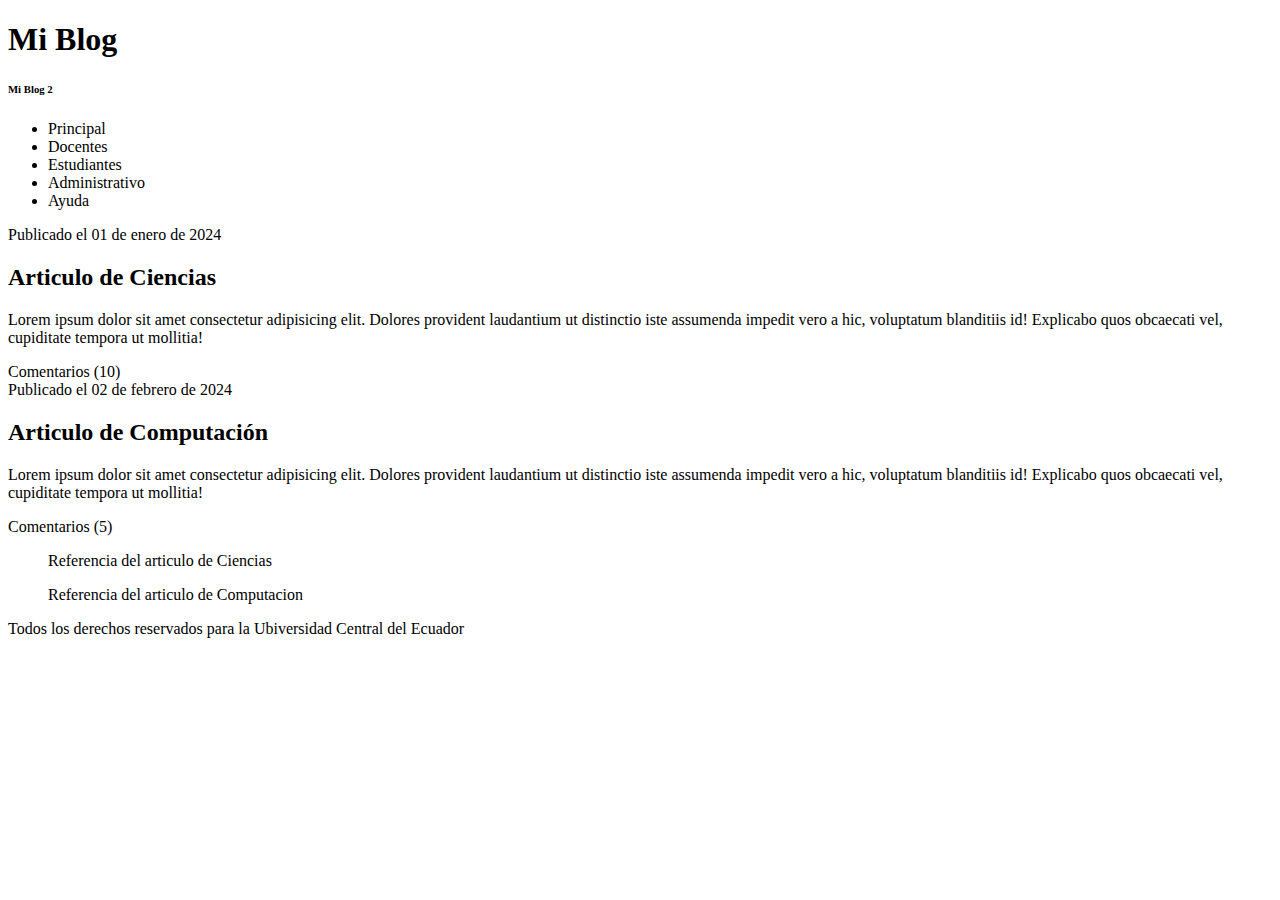
<file: index.html>
<!DOCTYPE html>
<html lang="en">

<head>
    <meta charset="UTF-8">
    <meta name="viewport" content="width=device-width, initial-scale=1.0">
    <title>Document</title>
</head>

<body>
    <!-- Elementos principales de una pagina html-->
    <header>
        <h1> Mi Blog</h1> <!-- Titulo principal -->
        <h6> Mi Blog 2</h6> <!-- Subtitulo -->

    </header>

    <nav>
        <!-- Menu de navegacion -->

        <ul> <!-- Lista de elementos-->
            <li> Principal </li>
            <li> Docentes </li>
            <li> Estudiantes </li>
            <li> Administrativo </li>
            <li> Ayuda </li>
        </ul>
    </nav>

    <section>
        <article>
            <time datetime="01-01-2024"> Publicado el 01 de enero de 2024</time>
            <h2> Articulo de Ciencias</h2>
            <p> Lorem ipsum dolor sit amet consectetur adipisicing elit. Dolores provident laudantium ut distinctio iste
                assumenda impedit vero a hic, voluptatum blanditiis id! Explicabo quos obcaecati vel, cupiditate tempora
                ut mollitia! </p>
            <footer> Comentarios (10)</footer>
        </article>
        <article>
            <time datetime="02-02-2024"> Publicado el 02 de febrero de 2024</time>
            <h2> Articulo de Computación</h2>
            <p> Lorem ipsum dolor sit amet consectetur adipisicing elit. Dolores provident laudantium ut distinctio iste
                assumenda impedit vero a hic, voluptatum blanditiis id! Explicabo quos obcaecati vel, cupiditate tempora
                ut mollitia! </p>
            <footer> Comentarios (5)</footer>
        </article>

    </section>

    <aside>
        <!-- Elementos secundarios de la pagina -->
       <blockquote cite="http://miblog/Ciencias"> Referencia del articulo de Ciencias</blockquote>
       <blockquote cite="http://miblog/Computación"> Referencia del articulo de Computacion</blockquote>
    </aside>
    <footer>
        Todos los derechos reservados para la Ubiversidad Central del Ecuador
    </footer>
</body>

</html>
</file>
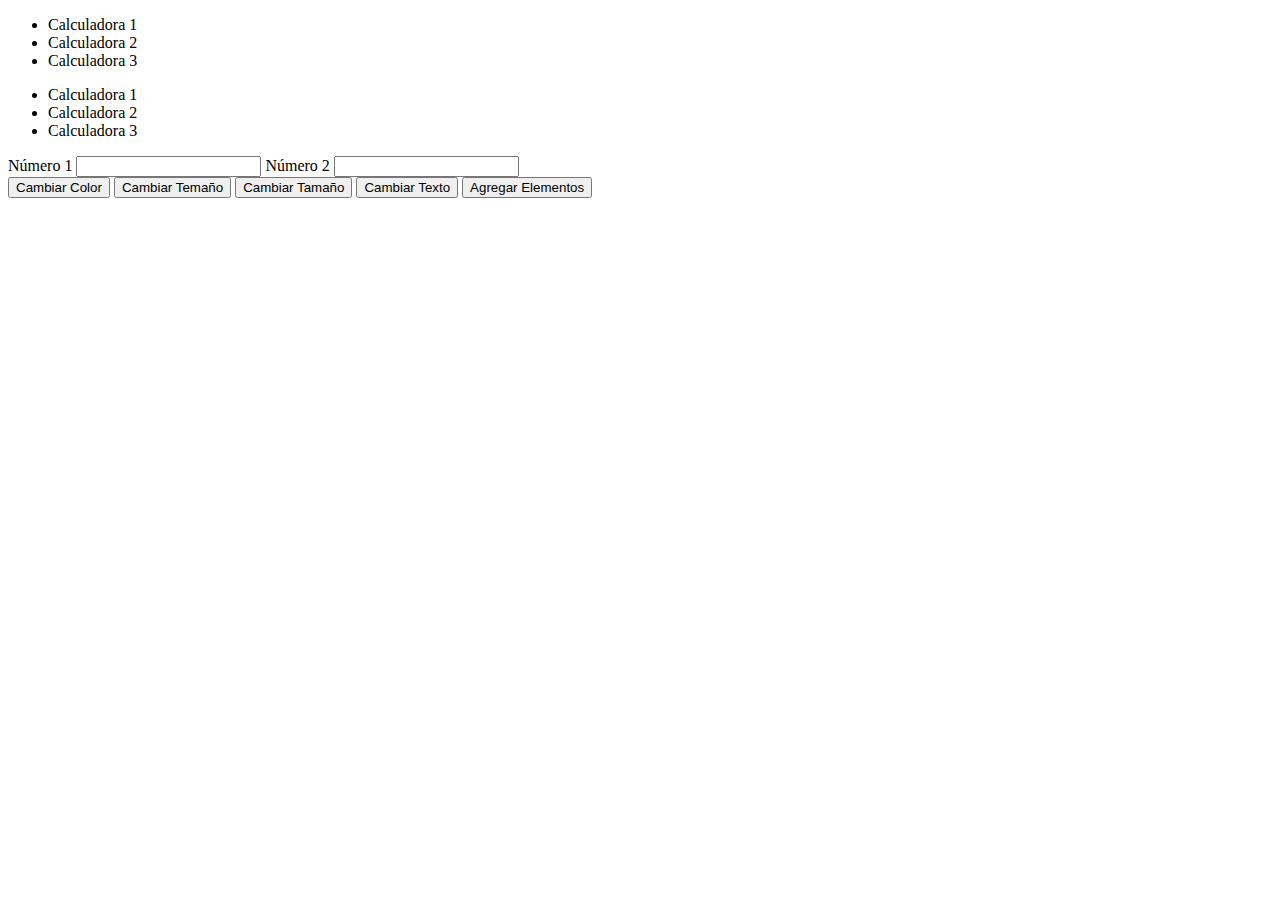
<file: html/calculadora.html>
<!DOCTYPE html>
<html lang="en">
<!--Declaración en linea de JS-->

<head>
    <meta charset="UTF-8">
    <meta name="viewport" content="width=device-width, initial-scale=1.0">
    <title>Declaraci&#243;n en linea de JS</title>
    <header>

    </header>
    <nav></nav>
    <ul id="idmenu">
        <li>Calculadora 1</li>
        <li>Calculadora 2</li>
        <li>Calculadora 3</li>
    </ul>
    <nav>
        <ul id="idmenu">
            <li>Calculadora 1</li>
            <li>Calculadora 2</li>
            <li>Calculadora 3</li>
        </ul>
    </nav>
    <section>
        <label id="label1" for="numero1">N&#250;mero 1</label>
        <input type="number" id="numero1">
        <label id="label2" for="numero2">N&#250;mero 2</label>
        <input type="number" id="numero2">
        <br>
        <!--Declaración en linea de funciones js-->
        <button onclick="document.getElementById('label1').style.color = 'yellow'">Cambiar Color</button>
        <button onclick="document.getElementById('label1').style.fontSize = '40px'">Cambiar Tema&#241;o</button>
        <button onclick="document.getElementById('label1').style.fontSize = '40px'">Cambiar Tama&#241;o</button>
        <button onclick="document.getElementById('label1').innerText='Nuevo Valor'">Cambiar Texto</button>
        <button
            onclick="document.getElementById('idmenu').innerHTML=document.getElementById('idmenu').innerHTML+'<li>Calculadora 4</li>'">Agregar
            Elementos</button>
    </section>
    <footer>

    </footer>
    <footer></footer>
</head>

<body>

</body>
</file>
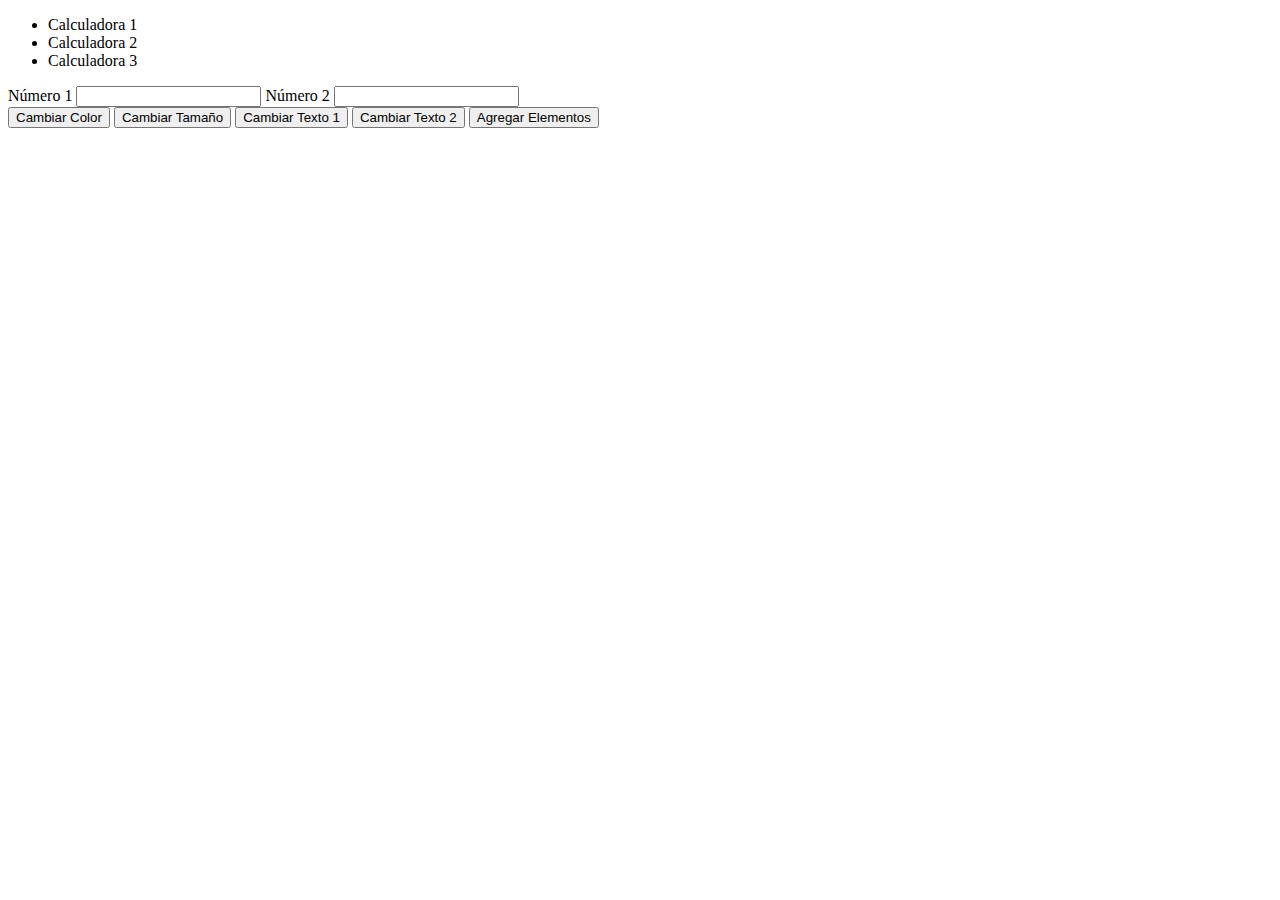
<file: html/calculadoraexterna.html>
<!DOCTYPE html>
<html lang="en">
<!--Declaración en externa de JS-->
<head>
    <meta charset="UTF-8">
    <meta name="viewport" content="width=device-width, initial-scale=1.0">
    <title>Declaraci&#243;n en externa de JS</title>
    <header>
        <!--Declaración externa de js-->
        <script src="../js/jsexterno.js"> </script>
    </header>
    <nav>
        <ul id="idmenu">
            <li>Calculadora 1</li>
            <li>Calculadora 2</li>
            <li>Calculadora 3</li>
        </ul>
    </nav>
    <section>
        <label id="label1" for="numero1">N&#250;mero 1</label>
        <input type="number" id="numero1">
        <label id="label2" for="numero2">N&#250;mero 2</label>
        <input type="number" id="numero2">
        <br>
        <button onclick="cambiarColor('label1','blue')">Cambiar Color</button>
        <button onclick="cambiarTamanio('label2','50px')">Cambiar Tama&#241;o</button>
        <button onclick="cambiarTexto('label1','Valor modificado 1')">Cambiar Texto 1</button>
        <button onclick="cambiarTexto('label2','Valor modificado 2')">Cambiar Texto 2</button>
        <button onclick="agregarElementos('idmenu','<li>Calculadora 4</li>')">Agregar Elementos</button>
    </section>
    <footer>
    </footer>
</head>
<body>
</body>
</html>
</file>
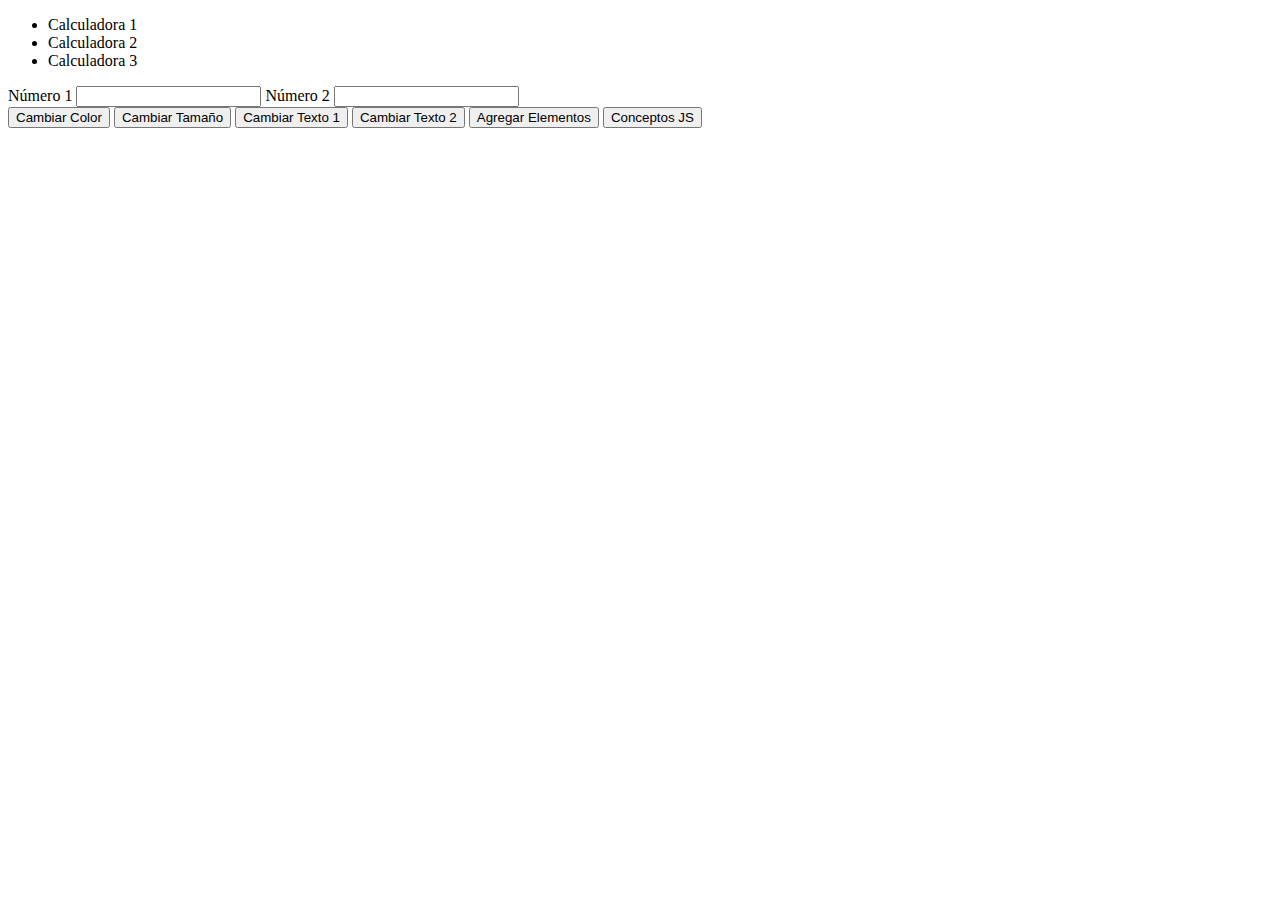
<file: html/calculadoraexternalambda.html>
<!DOCTYPE html>
<html lang="en">
<!--Declaración en externa de JS-->
<head>
    <meta charset="UTF-8">
    <meta name="viewport" content="width=device-width, initial-scale=1.0">
    <title>Declaraci&#243;n en externa de JS</title>
    <header>
        <!--Declaración externa de js-->
        <script src="../js/jsexternolambda.js"> </script>
    </header>
    <nav>
        <ul id="idmenu">
            <li>Calculadora 1</li>
            <li>Calculadora 2</li>
            <li>Calculadora 3</li>
        </ul>
    </nav>
    <section>
        <label id="label1" for="numero1">N&#250;mero 1</label>
        <input type="number" id="numero1">
        <label id="label2" for="numero2">N&#250;mero 2</label>
        <input type="number" id="numero2">
        <br>
        <button onclick="cambiarColor('label1','blue')">Cambiar Color</button>
        <button onclick="cambiarTamanio('label2','50px')">Cambiar Tama&#241;o</button>
        <button onclick="cambiarTexto('label1','Valor modificado 1')">Cambiar Texto 1</button>
        <button onclick="cambiarTexto('label2','Valor modificado 2')">Cambiar Texto 2</button>
        <button onclick="agregarElementos('idmenu','<li>Calculadora 4</li>')">Agregar Elementos</button>
        <button onclick="conceptosJS()">Conceptos JS</button>
        
    </section>
    <footer>
    </footer>
</head>
<body>
</body>
</html>
</file>
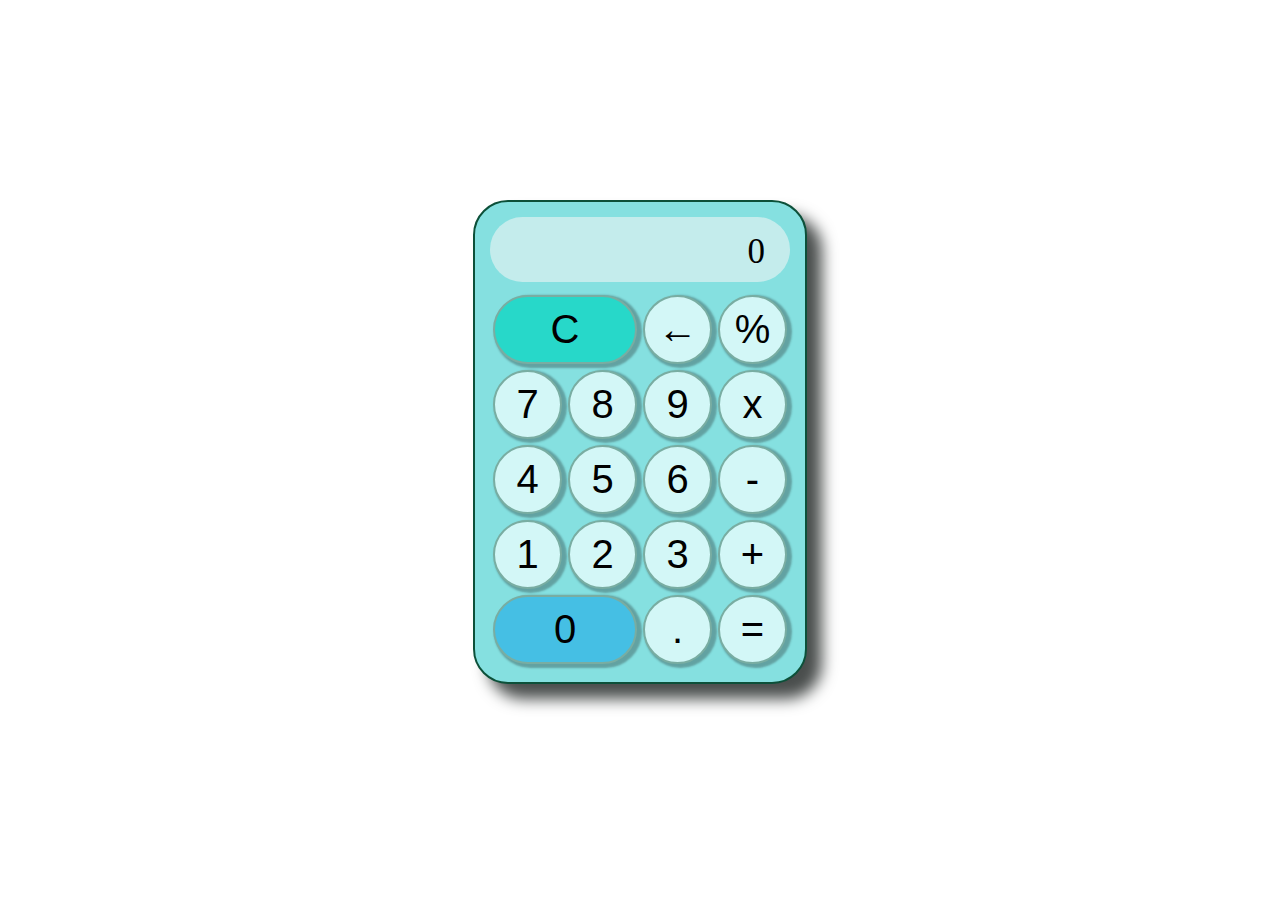
<file: html/calculadorafinal.html>
<!DOCTYPE html>
<html lang="en">

<head>
    <meta charset="UTF-8">
    <meta name="viewport" content="width=device-width, initial-scale=1.0">
    <title>Calculadora Final</title>
    <link rel="stylesheet" href="../css/estilos.css">
    <script src="../js/calculadora.js" defer></script>
</head>

<body>
    <header></header>
    <nav></nav>
    <section>
        <div class="container">
            <div class="calculadora">
                <div id="id-display" class="display">
                    0
                </div>
                <button id="teclac" onclick="limpiar()">C</button>
                <button onclick="recibirValor('')">&larr;</button>
                <button onclick="evaluarOperacion('%')">%</button>
                <button onclick="recibirValor('7')">7</button>
                <button onclick="recibirValor('8')">8</button>
                <button onclick="recibirValor('9')">9</button>
                <button onclick="evaluarOperacion('*')">x</button>
                <button onclick="recibirValor('4')">4</button>
                <button onclick="recibirValor('5')">5</button>
                <button onclick="recibirValor('6')">6</button>
                <button onclick="evaluarOperacion('-')">-</button>
                <button onclick="recibirValor('1')">1</button>
                <button onclick="recibirValor('2')">2</button>
                <button onclick="recibirValor('3')">3</button>
                <button onclick="evaluarOperacion('+')">+</button>
                <button id="tecla0" onclick="recibirValor('0')">0</button>
                <button onclick="recibirValor('.')">.</button>
                <button onclick="igual()">=</button>
            </div>
            <div class="propagandas"></div>
        </div>
    </section>
    <footer></footer>
</body>

</html>
</file>
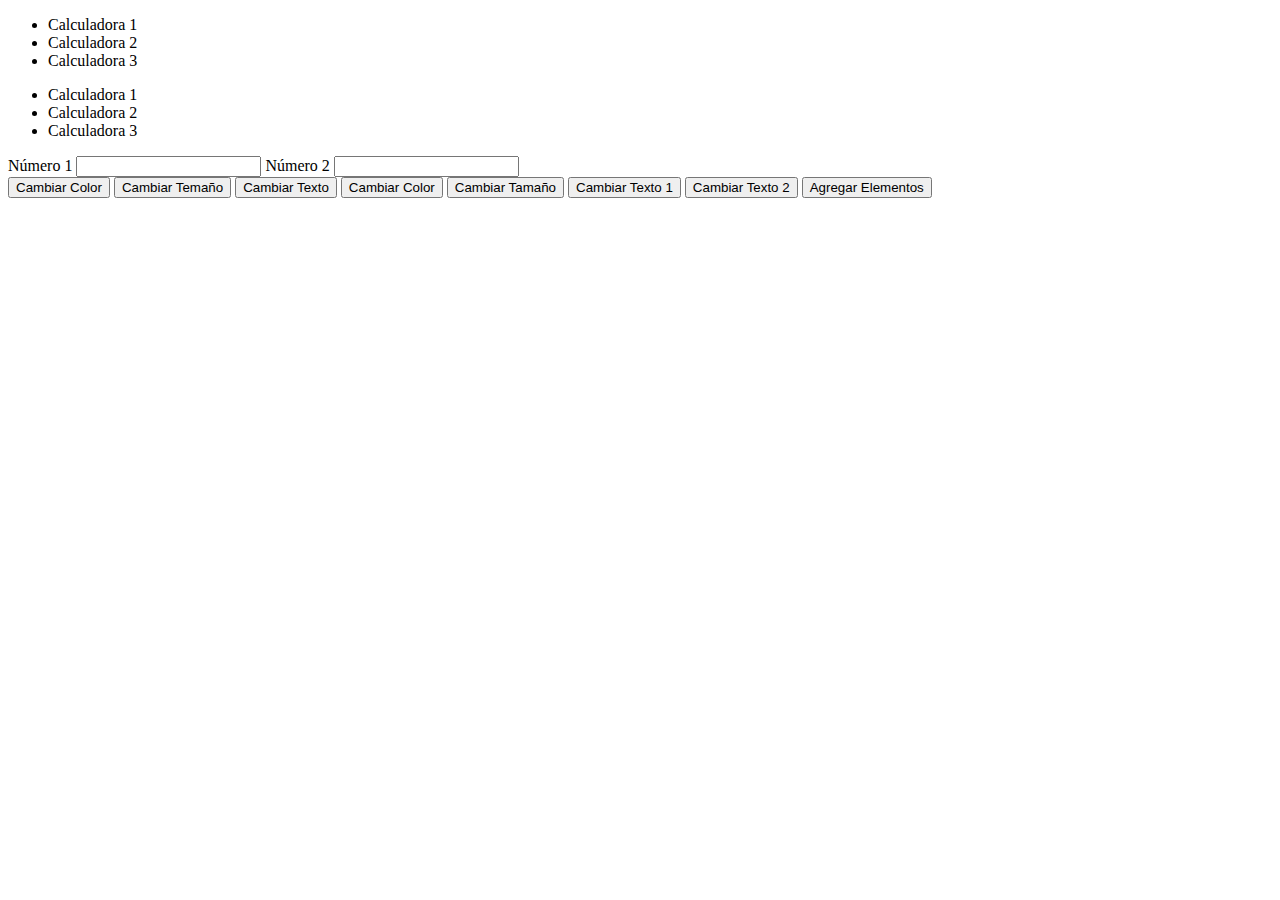
<file: html/calculadorainterna.html>
<!DOCTYPE html>
<html lang="en">
<!--Declaración interna de JS-->
<head>
    <meta charset="UTF-8">
    <meta name="viewport" content="width=device-width, initial-scale=1.0">
    <title>Declaraci&#243;n interna de JS</title>
    <header>

        <script>
            /*Declaración interna de js*/
            function cambiarTexto(idelemento, valor) {
                document.getElementById(idelemento).innerText = valor
            }
            function cambiarColor(idelemento, color) {
                document.getElementById(idelemento).style.color = color;
            }
            function cambiarTamanio(idelemento, tamanio) {
                document.getElementById(idelemento).style.fontSize = tamanio;
            }
            function agregarElementos(idelemento, elementohtml) {
                document.getElementById(idelemento).innerHTML = document.getElementById(idelemento).innerHTML + elementohtml
            }
        </script>
    </header>
    <nav></nav>
    <ul id="idmenu">
        <li>Calculadora 1</li>
        <li>Calculadora 2</li>
        <li>Calculadora 3</li>
    </ul>
    <nav>
        <ul id="idmenu">
            <li>Calculadora 1</li>
            <li>Calculadora 2</li>
            <li>Calculadora 3</li>
        </ul>
    </nav>
    <section>
        <label id="label1" for="numero1">N&#250;mero 1</label>
        <input type="number" id="numero1">
        <label id="label2" for="numero2">N&#250;mero 2</label>
        <input type="number" id="numero2">
        <br>
        <button onclick="document.getElementById('label1').style.color = 'yellow'">Cambiar Color</button>
        <button onclick="document.getElementById('label1').style.fontSize = '40px'">Cambiar Tema&#241;o</button>
        <button onclick="document.getElementById('label1').innerText='Nuevo Valor'">Cambiar Texto</button>
        <button onclick="cambiarColor('label1','blue')">Cambiar Color</button>
        <button onclick="cambiarTamanio('label2','50px')">Cambiar Tama&#241;o</button>
        <button onclick="cambiarTexto('label1','Valor modificado 1')">Cambiar Texto 1</button>
        <button onclick="cambiarTexto('label2','Valor modificado 2')">Cambiar Texto 2</button>
        <button onclick="agregarElementos('idmenu','<li>Calculadora 4</li>')">Agregar Elementos</button>
    </section>
    <footer>
    </footer>
    <footer></footer>
</head>

<body>
</file>
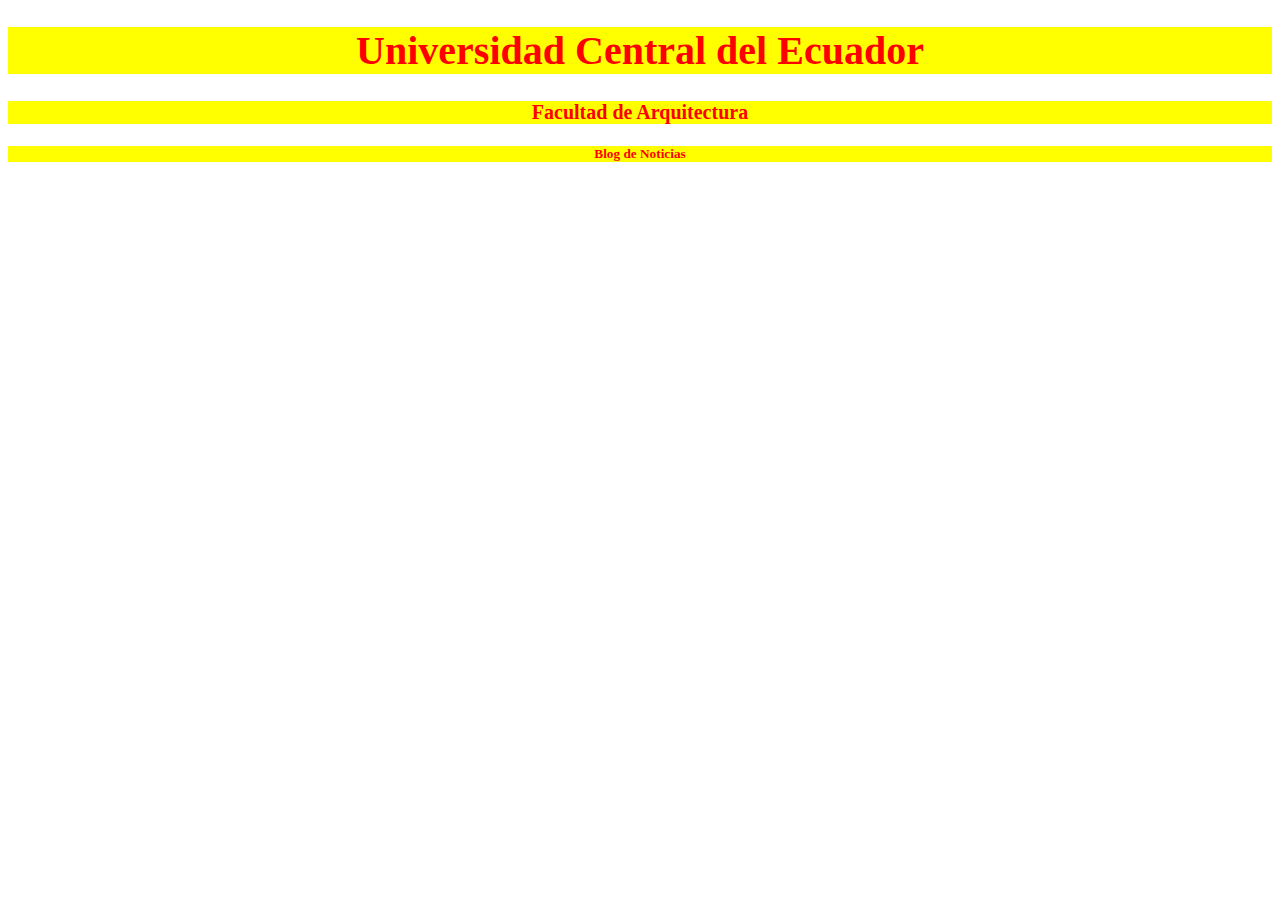
<file: html/combinacion.html>
<!DOCTYPE html>
<html lang="en">

<head>
    <meta charset="UTF-8">
    <meta name="viewport" content="width=device-width, initial-scale=1.0">
    <title>Document</title>
    <!--Aqui se hace la referencia de los estilos (usamos la ruta relativa no absoluta )-->
    <link rel="stylesheet" href="../css/estiloexterno.css">
</head>

<body>

    <header>

    </header>

    <nav></nav>

    <section>
        <h1>Universidad Central del Ecuador</h1>
        <h3>Facultad de Arquitectura</h3>
        <h5>Blog de Noticias</h5>

    </section>

    <footer></footer>


</body>

</html>
</file>
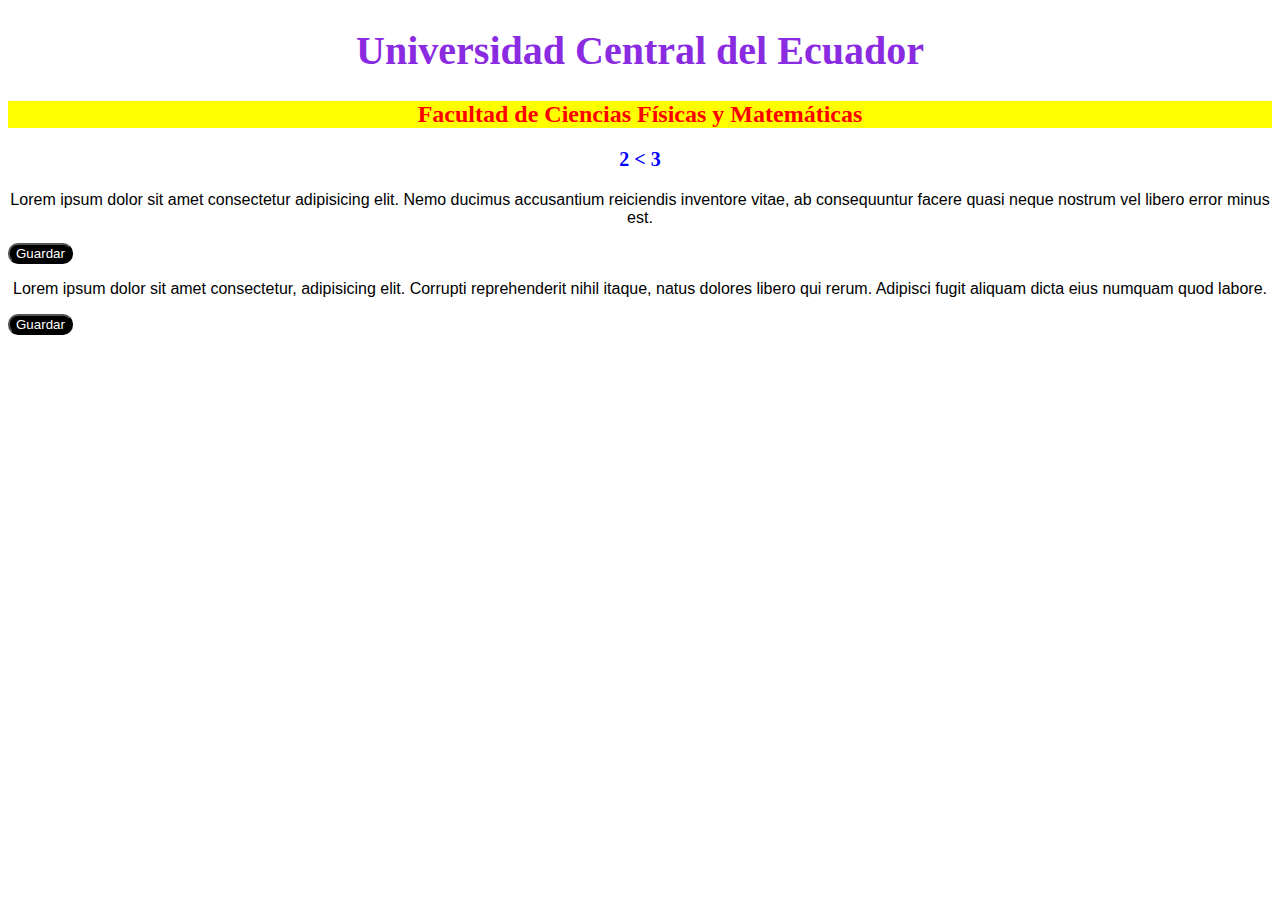
<file: html/cssenlinea.html>
<!DOCTYPE html>
<html lang="en">

<head>
    <meta charset="UTF-8">
    <meta name="viewport" content="width=device-width, initial-scale=1.0">
    <!--Declaracion en linea-->
    <title>Document</title>
</head>

<body>
    <header>
        <h1 style="color: blueviolet; font-size: 40px; text-align: center;">Universidad Central del Ecuador</h1>
    </header>
    <nav></nav>
    <section>
        <h2 style="color: red; background-color: yellow;  text-align: center;">Facultad de Ciencias F&#237;sicas y Matem&#225;ticas</h2>
        <!--Declaracion en linea-->
        <h3 style="color: blue; font-size: 20px; text-align: center;">2 &#60; 3</h3>
        <!--Aqui en este momento esta quemado el tamaño de la letra, no es dinamico -->
        <p style="font-family: Arial, Helvetica, sans-serif; text-align: center; ">Lorem ipsum dolor sit amet consectetur adipisicing elit.
            Nemo ducimus accusantium reiciendis inventore vitae, ab consequuntur facere quasi neque nostrum vel libero
            error minus est.</p>
        <button style="color: white; background-color: black; border-radius: 10px;  text-align: center;">Guardar</button>
        <p style="font-family: Arial, Helvetica, sans-serif; text-align: center;">Lorem ipsum dolor sit amet consectetur, adipisicing elit.
            Corrupti reprehenderit nihil itaque, natus dolores libero qui rerum. Adipisci fugit aliquam dicta eius
            numquam quod labore.</p>
        <button style="color: white; background-color: black; border-radius: 10px;  text-align: center;">Guardar</button>
    </section>
    <footer></footer>
</body>

</html>
</file>
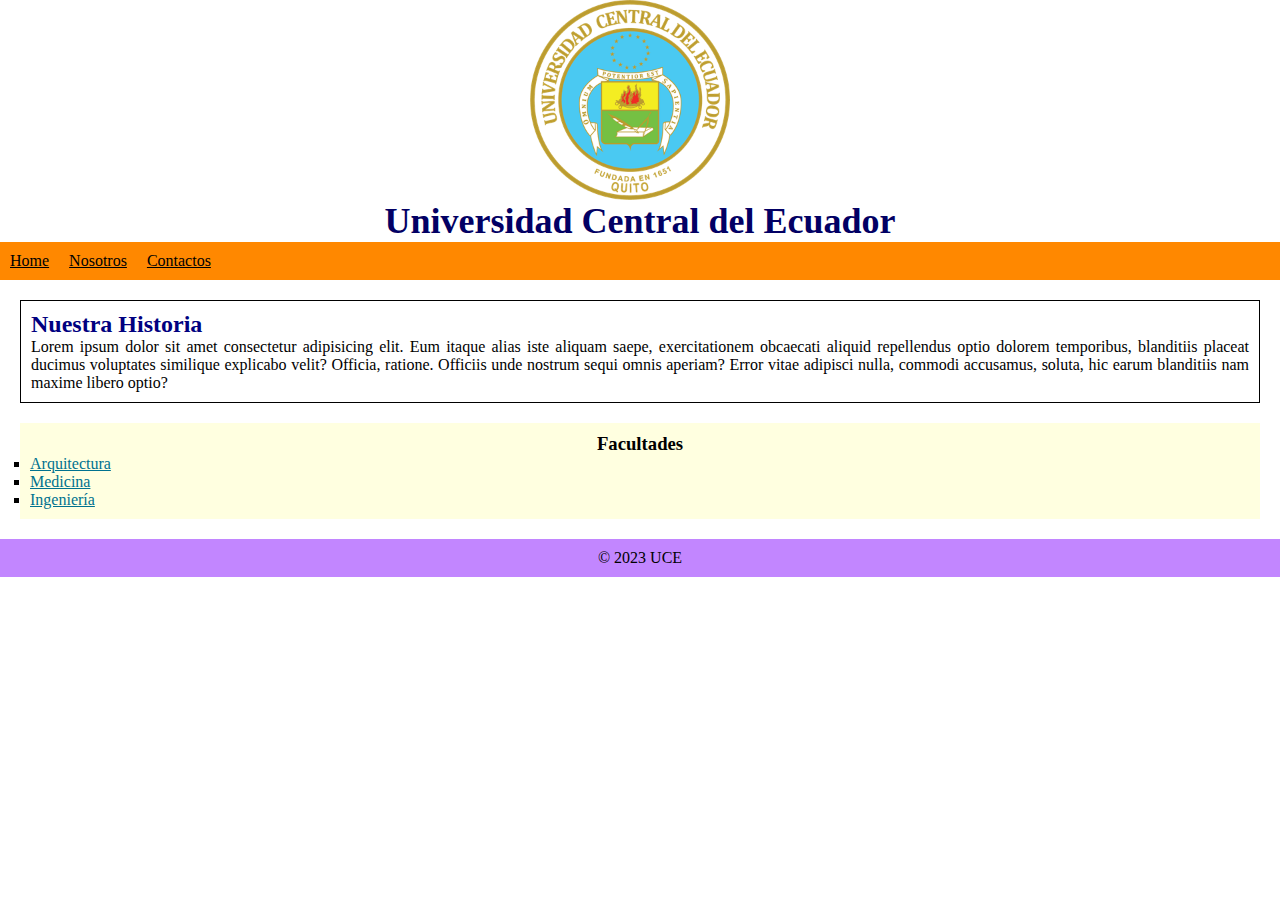
<file: html/cssinterno.html>
<!DOCTYPE html>
<html lang="en">

<head>
    <meta charset="UTF-8">
    <meta name="viewport" content="width=device-width, initial-scale=1.0">
    <title>CSS Interno</title>
    <style>
        * {
            margin: 0;
            padding: 0;
            box-sizing: border-box;
        }

        header div {
            display: flex;
            justify-content: center;
        }

        header img {
            height: 200px;
            margin-right: 20px;
        }

        header h1 {
            color: rgb(2, 0, 100);
            font-size: 36px;
            text-align: center;
        }

        nav {
            background-color: rgb(255, 136, 0);
            padding: 10px;
            display: flex;
            align-items: center;
        }

        nav ul {
            list-style-type: none;
            display: flex;
            margin: 0;
            padding: 0;
        }

        nav li {
            margin-right: 20px;
        }

        nav a {
            color: black;
        }

        article {
            margin: 20px;
            padding: 10px;
            border: 1px solid black;
        }

        article h2 {
            color: navy;
            text-align: left;
        }

        article p {
            font-family: 'Times New Roman', Times, serif;
            text-align: justify;
        }

        aside {
            background-color: lightyellow;
            padding: 10px;
            margin: 20px;
        }

        aside h3 {
            color: rgb(0, 0, 0);
            text-align: center;
            font-weight: bold;
        }

        aside ul {
            list-style-type: square;
        }

        aside a {
            color: rgb(0, 114, 143);
        }

        footer {
            background-color: rgb(194, 134, 255);
            text-align: center;
            padding: 10px;
        }
    </style>
</head>

<body>
    <header>
        <div>
            <img src="../img/universidad-central-del-ecuador-logo-C712012CF0-seeklogo.com.png" alt="Logo">
        </div>
        <h1>Universidad Central del Ecuador</h1>
    </header>
    <nav>
        <ul>
            <li><a href="#">Home</a></li>
            <li><a href="#">Nosotros</a></li>
            <li><a href="#">Contactos</a></li>
        </ul>
    </nav>
    <section>
        <article>
            <h2>Nuestra Historia</h2>
            <p>
                Lorem ipsum dolor sit amet consectetur adipisicing elit. Eum itaque alias iste aliquam saepe, exercitationem obcaecati aliquid repellendus optio dolorem temporibus, blanditiis placeat ducimus voluptates similique explicabo velit? Officia, ratione. Officiis unde nostrum sequi omnis aperiam? Error vitae adipisci nulla, commodi accusamus, soluta, hic earum blanditiis nam maxime libero optio?
            </p>
        </article>
        <aside>
            <h3>Facultades</h3>
            <ul>
                <li><a href="#">Arquitectura</a></li>
                <li><a href="#">Medicina</a></li>
                <li><a href="#">Ingenier&#237;a</a></li>
            </ul>
        </aside>
    </section>
    <footer>
        <p>&copy; 2023 UCE</p>
    </footer>
</body>

</html>
</file>
<file: css/estilos.css>
.container{
    display: flex;
    justify-content: center;
    align-self: center;
    margin-top: 200px;
}

.calculadora{
    /*Establecer que el contenido se va a distribuir visualmente en una cuadricula*/
    display: grid; 
    grid-template-columns: 75px 75px 75px 75px;/*Tamaño de las columnas, en este caso 3*/
    grid-template-rows: 75px 75px 75px 75px 75px 75px;
    padding: 15px; /*Un solo valor en los 4 lados*/
    border: 2px solid rgb(12, 80, 57);
    border-radius: 35px;
    background-color: rgba(133, 224, 224);
    box-shadow: 15px 15px 15px rgb(74, 78, 77);
}

.display{
    grid-column: span 4;
    border: 5px none rgb(5, 109, 74);
    border-radius: 50px;
    background-color: rgb(196, 236, 236);
    text-align: right;
    font-size: 35px;
    padding: 15px;
    color: #000;
    padding-right: 25px;
    margin-bottom: 10px;
}

#teclac{
    grid-column: span 2; 
    background-color: rgb(39, 216, 201);
}

#tecla0{
    grid-column: span 2;
    background-color: rgb(69, 191, 228);
}

button{
    cursor: pointer; /*Para camiar el puntero*/
    margin: 3px; 
    padding: 10px; 
    border-radius: 50px;
    border: 2px solid rgb(121, 173, 162);
    background-color: rgb(211, 247, 247);
    font-size: 40px;
    color: #000;
    box-shadow: 3px 2px 2px 2px rgb(20, 20, 20,0.3);
}

/*El orden si importa entre hover y active*/

button:hover{
    background-color: rgb(36, 230, 230);
}

button:active{
    background-color: rgb(4, 111, 153);
}
</file>
<file: css/estiloexterno.css>
/*------------------------------------------------------------------------*/
 /*Selector Tipo: Universal --> 
        Afecta al los section 
        Es empleado para centrados generales
        Nota: al ser universal el text-aline solo se puso en el universal
        */
 * {
     text-align: center;

 }

 /*------------------------------------------------------------------------*/
 /*Selector Tipo: Elemento*/
 h1 {
     color: blueviolet;
     font-size: 40px;
 }

 h2 {
     color: red;
     background-color: greenyellow;
 }

 h3 {
     color: blue;
     font-size: 20px;
 }

 p {
     font-family: Arial, Helvetica, sans-serif;
 }

 button {
     color: white;
     background-color: black;
     border-radius: 10px;
 }

 /*------------------------------------------------------------------------*/
 /*Selector Tipo: Clase*/
 .titulos {
     color: green;
     font-size: 30px;
     font-family: Georgia, 'Times New Roman', Times, serif;
 }

 /*------------------------------------------------------------------------*/
 /*Selector Tipo: ID*/

 #id_pie_pagina_uce {
     color: burlywood;
     font-size: 30px;
     font-family: 'Segoe UI', Tahoma, Geneva, Verdana, sans-serif;
     background-color: blueviolet;
 }

 /*------------------------------------------------------------------------*/
 /*Selector Tipo: Atributo*/
 /*Selector de atributo de tipo src*/
 /*
    img[src ="https://upload.wikimedia.org/wikipedia/commons/a/af/Tux.png"]{
        width: 250px;
        height: 300px;
    }
        */

 /*Selector de atributo de tipo src que termine en .png*/
 img[src*=".png"] {
     width: 20px;
     height: 30px;
 }

 input[type] {
     background-color: cornflowerblue;
 }

 .titulos:hover {
     color: chartreuse;
     background-color: black;
 }

 /*------------------------------------------------------------------------*/
 /*Combinacion de selectores*/
 h1,h3,h5{
    color: red;
    background-color: yellow;
 }
</file>
